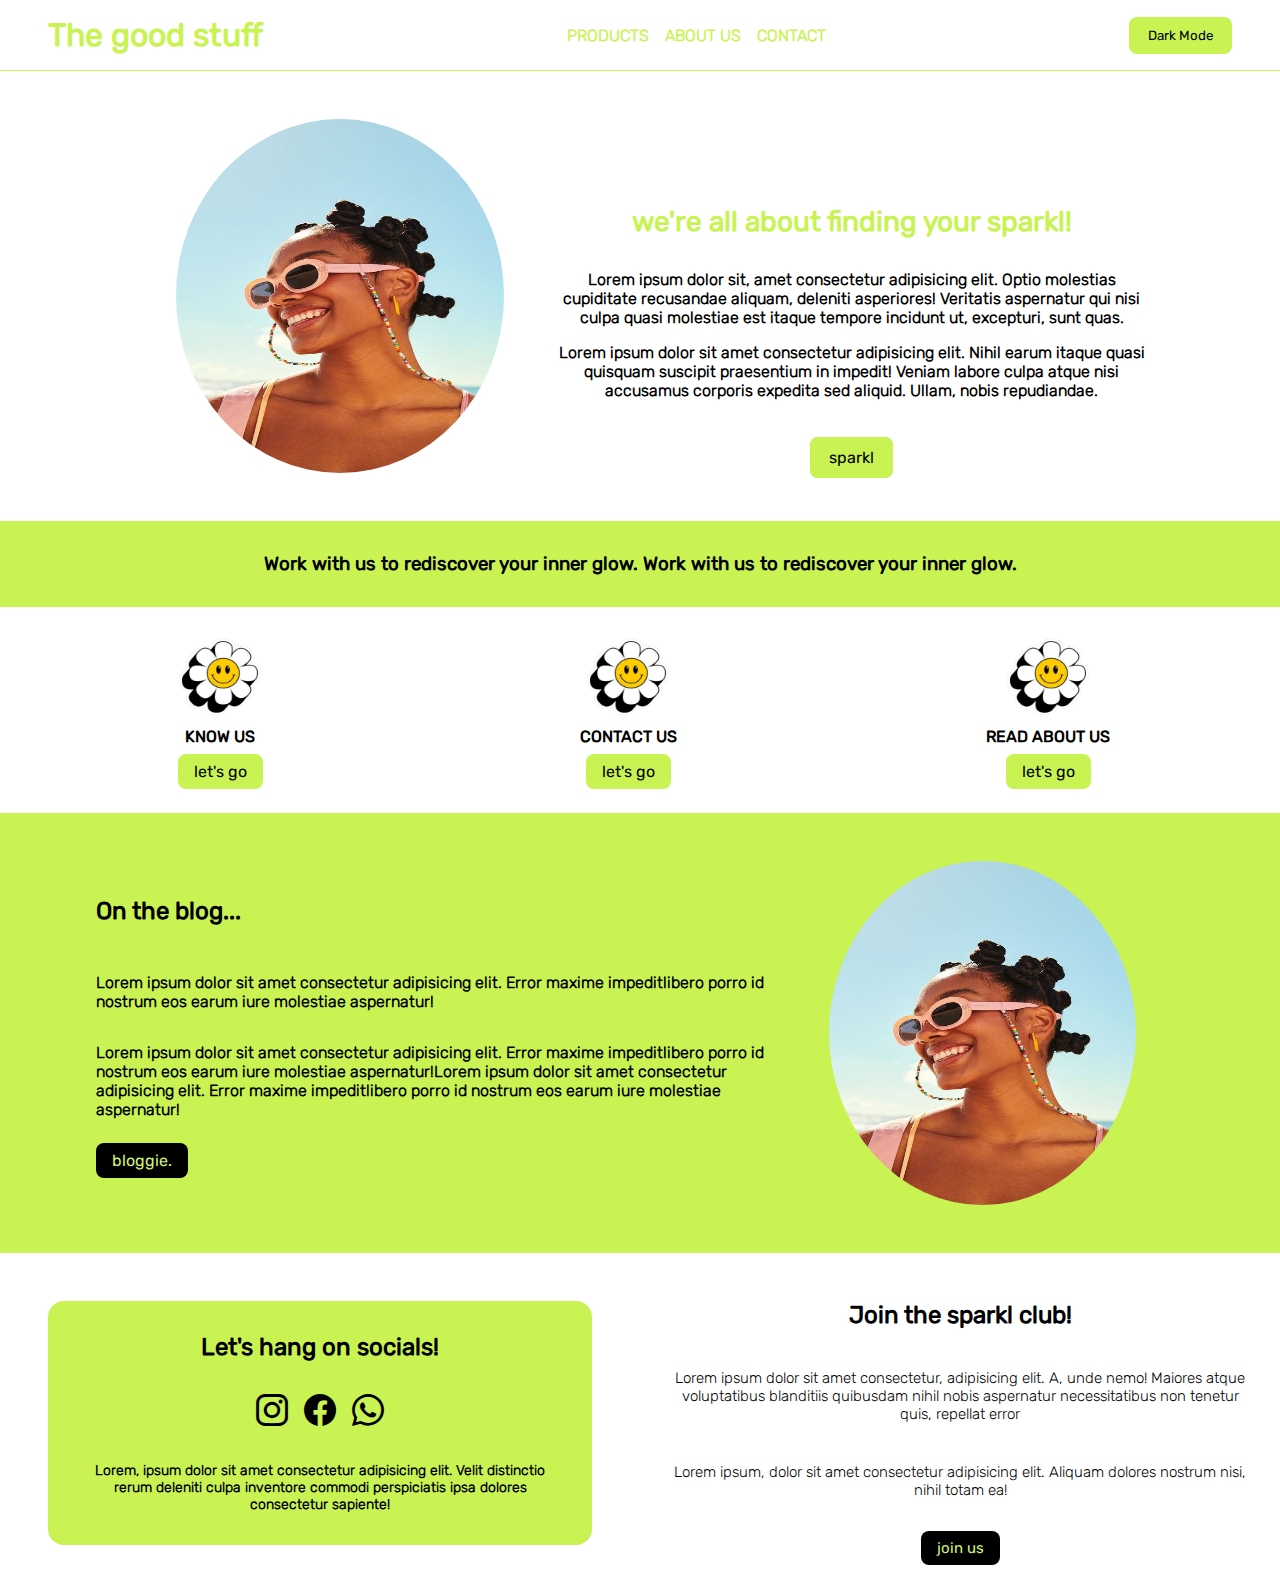
<file: index.html>
<!DOCTYPE html>
<html lang="es">
<head>
    <meta charset="UTF-8">
    <meta name="viewport" content="width=device-width, initial-scale=1.0">
    <title>The Good Stuff</title>
    <link rel="stylesheet" href="https://cdn.jsdelivr.net/npm/bootstrap-icons@1.11.2/font/bootstrap-icons.min.css">
    <link rel="stylesheet" href="./css/main.css">
    <link rel="shortcut icon" href="./images/STYLE___GO-removebg-preview (2).png" type="image/x-icon">
</head>
<body>
    <header class="header">
        <a class="header-logo" href="./index.html">The good stuff</a>
        <nav class="nav">
            <ul class="nav-list">
                <li class="nav-item"><a class="menu-link" href="./pages/products.html"><strong>PRODUCTS</strong></a></li>
                <li class="nav-item"><a class="menu-link" href="./pages/about-us.html"><strong>ABOUT US</strong></a></li>
                <li class="nav-item"><a class="menu-link" href="./pages/contact.html"><strong>CONTACT</strong></a></li>
            </ul>
        </nav>
        <div class="header-button">
            <div>
                <button id="color-mode" class="button">Dark Mode</button>
            </div>
        </div>
    </header>
    <main> 
        <section class="hero" id="contenido">
            <img class="hero-image" src="./images/8b9ecad7b1eb6a5071a998394e69a257.jpg" alt="">
            <div class="hero-info">
                <h2 class="hero-tittle">we're all about finding your sparkl!</h2>
                <p class="hero-text"><strong>Lorem ipsum dolor sit, amet consectetur adipisicing elit. Optio molestias cupiditate recusandae aliquam, deleniti asperiores! Veritatis aspernatur qui nisi culpa quasi molestiae est itaque tempore incidunt ut, excepturi, sunt quas. </strong></p>
                <p class="hero-text2"><strong>Lorem ipsum dolor sit amet consectetur adipisicing elit. Nihil earum itaque quasi quisquam suscipit praesentium in impedit! Veniam labore culpa atque nisi accusamus corporis expedita sed aliquid. Ullam, nobis repudiandae.</strong>
                </p>
                <p class="hero-text"><a class="btn1" href="#">sparkl</a></p>
            </div>
        </section>
        <section class="frase">
            <h3 class="oracion">Work with us to rediscover your inner glow.  Work with us to rediscover your inner glow. </h3>
        </section>
        <section class="stickers">
            <div class="stickers-container">
                <div class="sticker1">
                    <img class="flower" src="./images/0e387a1936d1f99a501b13360e6dff89-removebg-preview.png" alt="">
                    <h4 class="flower-tittle">KNOW US</h4>
                    <a class="btn2" href="#">let's go</a>
                </div>
                <div class="sticker2">
                    <img class="flower" src="./images/0e387a1936d1f99a501b13360e6dff89-removebg-preview.png" alt="">
                    <h4 class="flower-tittle">CONTACT US</h4>
                    <a class="btn2" href="#">let's go</a>
                </div>
                <div class="sticker3">
                    <img class="flower" src="./images/0e387a1936d1f99a501b13360e6dff89-removebg-preview.png" alt="">
                    <h4 class="flower-tittle">READ ABOUT US</h4>
                    <a class="btn2" href="#">let's go</a>
                </div>
            </div>
        </section>
        <section class="blog">
            <div class="blog1">
                <h2 class="blog-tittle">On the blog...</h2>
                <p class="blog-text"><strong>Lorem ipsum dolor sit amet consectetur adipisicing elit. Error maxime impeditlibero porro id nostrum eos earum iure molestiae aspernatur!</strong></p>
                <p class="blog-text"><strong>Lorem ipsum dolor sit amet consectetur adipisicing elit. Error maxime impeditlibero porro id nostrum eos earum iure molestiae aspernatur!Lorem ipsum dolor sit amet consectetur adipisicing elit. Error maxime impeditlibero porro id nostrum eos earum iure molestiae aspernatur!</strong></p>
                <a class="btn3" href="#">bloggie.</a>
            </div>
            <img class="blog-image" src="./images/8b9ecad7b1eb6a5071a998394e69a257.jpg" alt="">
        </section>
        <section class="grid">
            <div class="social">
                <div class="cuadro">
                    <h2 class="social-tittle">Let's hang on socials!</h2>
                    <div class="icons">
                        <a class="icon" href="#"><i class="bi bi-instagram"></i></a>
                        <a class="icon" href="#"><i class="bi bi-facebook"></i></a>
                        <a class="icon" href="#"><i class="bi bi-whatsapp"></i></a>
                    </div>
                    <p class="social-text"><strong>Lorem, ipsum dolor sit amet consectetur adipisicing elit. Velit distinctio rerum deleniti culpa inventore commodi perspiciatis ipsa dolores consectetur sapiente!</strong></p>
                </div>
            </div>
            <div class="club">
                <h2 class="club-tittle">Join the sparkl club!</h2>
                <p class="club-text">Lorem ipsum dolor sit amet consectetur, adipisicing elit. A, unde nemo! Maiores atque voluptatibus blanditiis quibusdam nihil nobis aspernatur necessitatibus non tenetur quis, repellat error</p>
                <p class="club-text">Lorem ipsum, dolor sit amet consectetur adipisicing elit. Aliquam dolores nostrum nisi, nihil totam ea!</p>
                <p class="club-text"><a class="btn3" href="#">join us</a></p>
            </div>
            
        </section>
    </main>
   <script src="./js/main.js"></script> 
</body>
</html>
</file>
<file: css/main.css>
@font-face {
    font-family: poppins;
    src: url(../fonts/Poppins-ExtraLight.ttf);
}
@font-face {
    font-family: rubik;
    src: url(../fonts/Rubik-Light.ttf);
}
@font-face {
    font-family: negrita;
    src: url(../fonts/Rubik-Regular.ttf);
}
*{
    margin: 0;
    padding: 0;
    box-sizing: border-box;
}
*::selection{
    background-color: #b2ff9e;
}
a{
    text-decoration: none;
    color: #C8F353;
    
}
p{
    font-family: rubik;
}
h1,h2,h3,h4,h5,h6{
    font-family: negrita;
  
}
.header{
    display: flex;
    justify-content: space-between;
    padding: 1rem 3rem;
    align-items: center;
    background-color: transparent;
    position: sticky;
    border-bottom: 1px solid #C8F353
}
.header-logo{
    font-family: negrita;
    font-size: 2rem;
    font-weight: 800;
    transition: .2s;
    color: #C8F353;
}
.nav{
    display: block;
}
.nav-list{
    font-family: rubik;
    display: flex;
    gap: 1rem;
    
}
.nav-item{
    list-style-type: none;
}
.menu-link{
    /* color: black;  */
    list-style: none;
}
.header-button{
    display: flex;
    align-items: center;
    gap: 1rem;
}
.button{
    display: flex;
    font-family: negrita;
    align-items: center;
    background-color: #C8F353;
    color: black;
    padding: .5rem 1rem;
    border-radius: .5rem;
    border: solid .2rem #C8F353;
}
.button:hover {
    background-color: #D1F278;
}

.hero{
    background-color: transparent;
    display: flex;
    align-items: center;
    padding-inline: 8rem;
    align-items: center;
}

.hero-tittle{
    text-align: center;
    padding-top: 6rem;
    padding-bottom: 2rem;
    font-size: 28px;
    color: #C8F353;
}
.hero-text{
    text-align: center;
    padding-bottom: 1rem;
   /*  color: black; */
    
}
.hero-image{
    height: 450px;
    width: 1000px;
    border-radius: 100%;
    padding: 3rem
}
.hero-text2{
    text-align: center;
    padding-bottom: 3rem;
    /* color: black; */
}
.btn1{
    font-family: negrita;
    align-items: center;
    justify-content: center;
    background-color: #C8F353;
    color: black;
    padding: .5rem 1rem;
    border-radius: .5rem;
    border: solid .2rem #C8F353;
}
.btn1:hover{
    background-color: #D1F278;
}

.frase{
    display: flex;
    padding: 2rem;
    background-color: #C8F353;
    color: black;
    text-align: center;
    justify-content: center;
}
.stickers{
   /*  background-color: #F9A5E0; */
    /* color: black; */
    text-align: center;
    padding: 1rem;
}
.stickers-container{
    display: flex;
    justify-content: space-around;
}
.flower{
    height: 100px;
    width: 100px;
    padding-top: .5rem;
}
.sticker1, .sticker2, .sticker3 {
    max-width: 100%;
    padding-bottom: 1rem;
}
.flower-tittle{
    padding-bottom: 1rem;
    text-align: center;
}

.btn2{
   font-family: negrita;
   background-color: #C8F353;
   color: black;
   padding: .5rem 1rem;
   border-radius: .5rem;
   justify-content: center;
}
.blog{
    background-color: #C8F353;
    display: flex;
    align-items: center;
    padding-inline: 6rem;
}
.blog-tittle{
    color: black;
    padding-bottom: 3rem;
}
.blog-text{
    text-align: left;
    padding-bottom: 2rem;
    color: black;
}
.blog-image{
    height: 440px;
    width: 1000px;
    border-radius: 100%;
    padding: 3rem
}
.grid{
    display: grid;
    grid-template-columns:repeat(2,1fr);
    grid-template-rows: repeat(1,1fr);
    grid-template-areas: 
    "social   club";
}
.social{
    /* background-image: url(../images/byw.jpg); */
    text-align: center;
    color: black;
    padding-top: 3rem;
    padding-bottom: 3rem;
    padding-right: 3rem;
    padding-left: 3rem;
}
.cuadro{
    background-color: #C8F353;
    border-radius: 1rem;
    display: flex;
    flex-direction: column;
    align-items: center;

}
.icons{
    display: flex;
    gap: 1rem;
}
.icon{
    color: black;
    font-size: 2rem;
}
.social-tittle{
    padding-top: 2rem;
    padding-bottom: 2rem;
}
.social-text{
    padding-top: 2rem;
    padding-bottom: 2rem;
    padding-inline: 2rem;
    font-size: 14px;
}
.club{
    /* background-color: #FD68B5; */
    text-align: center;
   /*  color: black; */
    padding-top: 3rem;
}
.club-text{
    padding-top: 2.5rem;
    padding-inline: 2rem;
    font-size: 15px;
}
.btn3{
    font-family: negrita;
    background-color: black;
    color: #D1F278;
    padding: .5rem 1rem;
    border-radius: .5rem;
    justify-content: center;
}

/****** DARK MODE ******/

body {
    transition: background-color .3s, color .3s;
}

body.dark-mode {
    background-color: #313638;
    color: white;
}
</file>
